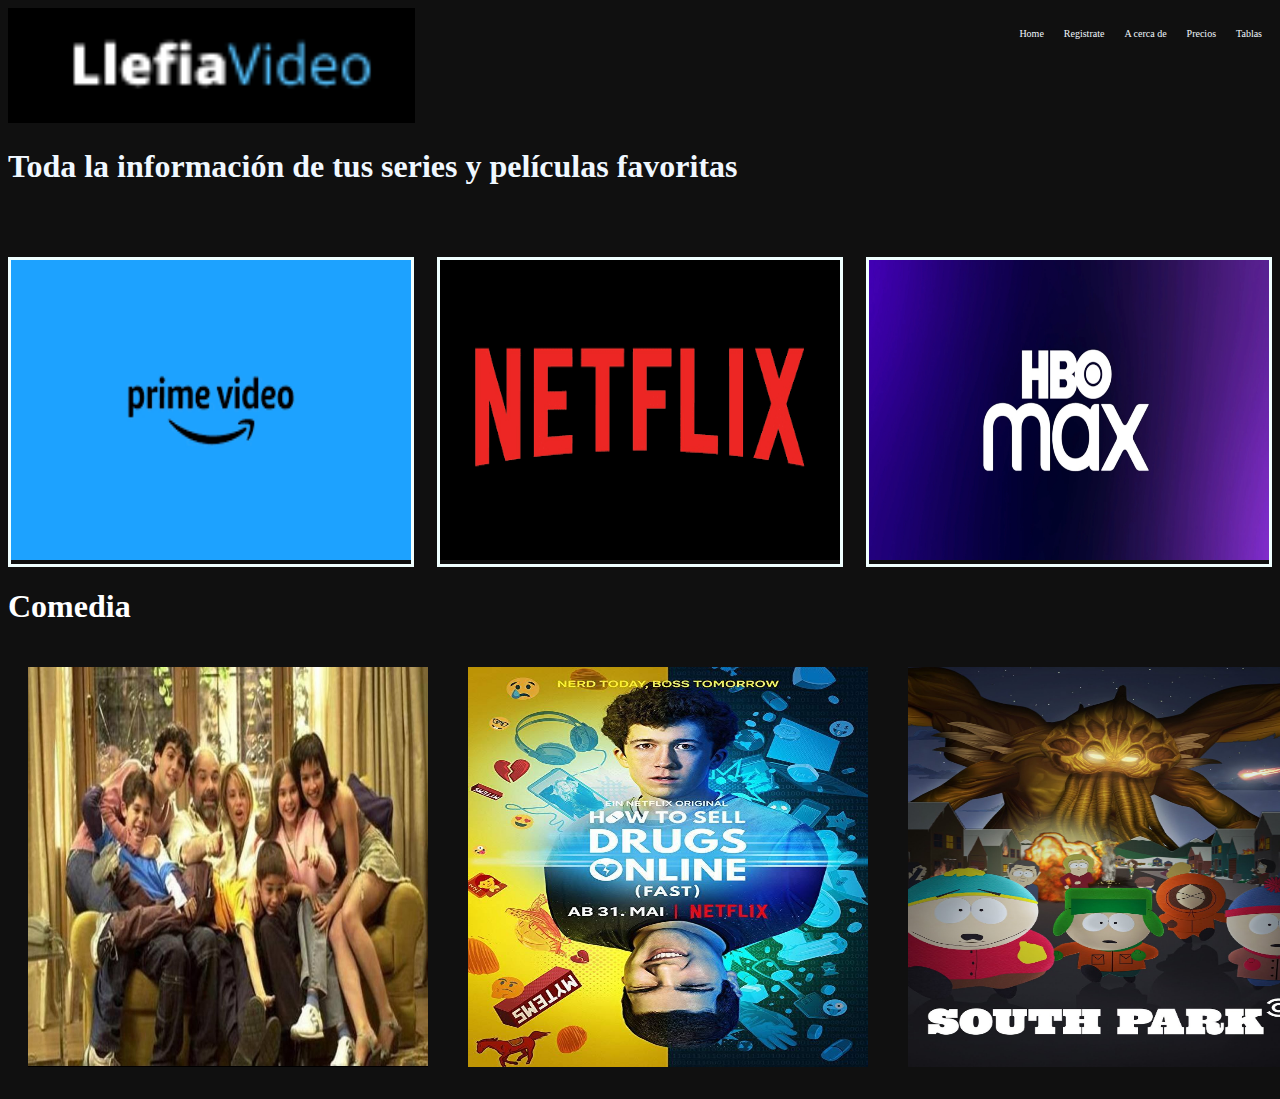
<file: index.html>
<!DOCTYPE html>
<html lang="es">
<head>
    <meta charset="UTF-8">
    <meta name="viewport" content="width=device-width, initial-scale=1.0">
    <title>Historia 4 Página principal</title>
    <link rel="stylesheet" href="css/index.css">
</head>
<body>
    <header>
        <div id="menuSuperiorderecha">
            <nav>
                <ul>
                    <li><a href="index.html">Home</a></li>
                    <li><a href="home.html">Registrate</a></li>
                    <li><a href="acercade.html">A cerca de</a></li>
                    <li><a href="precios.html">Precios</a></li>
                    <li><a href="tablas.html">Tablas</a></li>
                </ul>
            </nav>
        </div>
        <div id="imagenFondo">
        <div>
            <div id="LogoLlefia"><img src="imagenes/llefiavideo.png" alt="Logo Llefia"></div>
        </div>
        
        <div id="dispositivos">
           <div><h1>Toda la información de tus series y películas favoritas</h1></div>
        </div>
    </div>
        <div id="logos">
        <div id="logoAmazonprime"><img src="imagenes/prime.png" alt="logo de amazon prime video" class="imglogo"> </div>
        <div id="logoNetflix"><img src="imagenes/netflix.png" alt="Logo de Netflix" class="imglogo"></div>
        <div id="logoHbomax"><img src="imagenes/hbo.webp" alt="Logo de HBO max" class="imglogo"></div>
        </div>
            <div><h1>Comedia</h1></div>
        
            <div id="comedia">
            <div id="losserrano"><a href="losserrano.html"> <img src="imagenes/losserrano.jpg" alt="Los Serrano" class="imgpeliculas"></a></div>
            <div id="comovenderdrogasonline"><a href="comovenderdrogasonline.html"><img src="imagenes/comovenderdroga.jpg" alt="Como Vender Drogas Online" class="imgpeliculas"></a></div>
            <div id="southpark"><a href="#"><img src="imagenes/southpark.jpg" alt="South Park" class="imgpeliculas"></a></div>
            <div id="outerbanks"><a href="outerbanks.html"><img src="imagenes/outerbanks.jpg" alt="outerbanks" class="imgpeliculas"></a></div>
            <div id="lupin"><a href="lupin.html"><img src="imagenes/lupin.jpg" alt="lupin" class="imgpeliculas"></a></div>
            <div id="laschiclasdelcable"><a href="laschicasdelcable.html"><img src="imagenes/images.jpg" alt="laschiclasdelcable" class="imgpeliculas"></a></div>
        </div>

    </header>
    <main></main>
    <footer></footer>
</file>
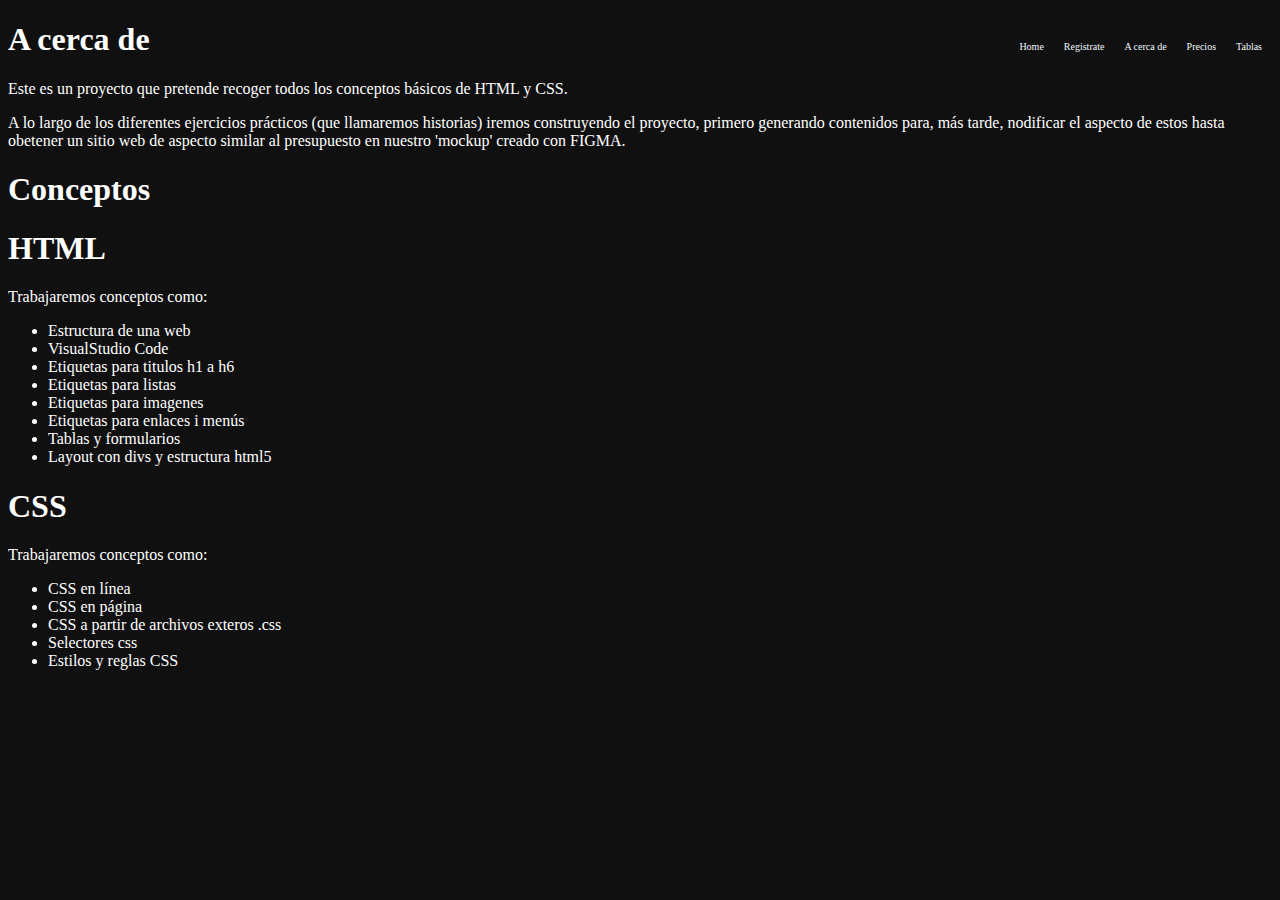
<file: acercade.html>
<!DOCTYPE html>
<html lang="es">
<head>
    <meta charset="UTF-8">
    <meta name="viewport" content="width=device-width, initial-scale=1.0">
    <title>Acerca de</title>
    <link rel="stylesheet" href="css/index.css">
</head>
<body>
    <div id="menuSuperiorderecha">
        <nav>
            <ul>
                <li><a href="index.html">Home</a></li>
                <li><a href="home.html">Registrate</a></li>
                <li><a href="acercade.html">A cerca de</a></li>
                <li><a href="precios.html">Precios</a></li>
                <li><a href="tablas.html">Tablas</a></li>
            </ul>
        </nav>
    </div>
        <h1> A cerca de </h1>
      
        <p>Este es un proyecto que pretende recoger todos los conceptos básicos de HTML y CSS.</p>
     
        <p>A lo largo de los diferentes ejercicios prácticos (que llamaremos historias) iremos construyendo el proyecto, primero generando contenidos para, más tarde, nodificar el aspecto de estos hasta obetener un sitio web de aspecto similar al presupuesto en nuestro 'mockup' creado con FIGMA.</p>

        <h1>Conceptos</h1>
        <h1>HTML</h1>
        <p>Trabajaremos conceptos como:</p>
        <div id="acercade">
        <ul>
            <li>Estructura de una web</li>
            <li>VisualStudio Code</li>
            <li>Etiquetas para titulos h1 a h6</li>
            <li>Etiquetas para listas</li>
            <li>Etiquetas para imagenes</li>
            <li>Etiquetas para enlaces i menús</li>
            <li>Tablas y formularios</li>
            <li>Layout con divs y estructura html5</li>
        </ul>
        <h1>CSS</h1>
        <p>Trabajaremos conceptos como:</p>
        <ul>
            <li>CSS en línea</li>
            <li>CSS en página</li>
            <li>CSS a partir de archivos exteros .css</li>
            <li>Selectores css</li>
            <li>Estilos y reglas CSS</li>
        </ul>
    </div>
    </body>
</html>
</file>
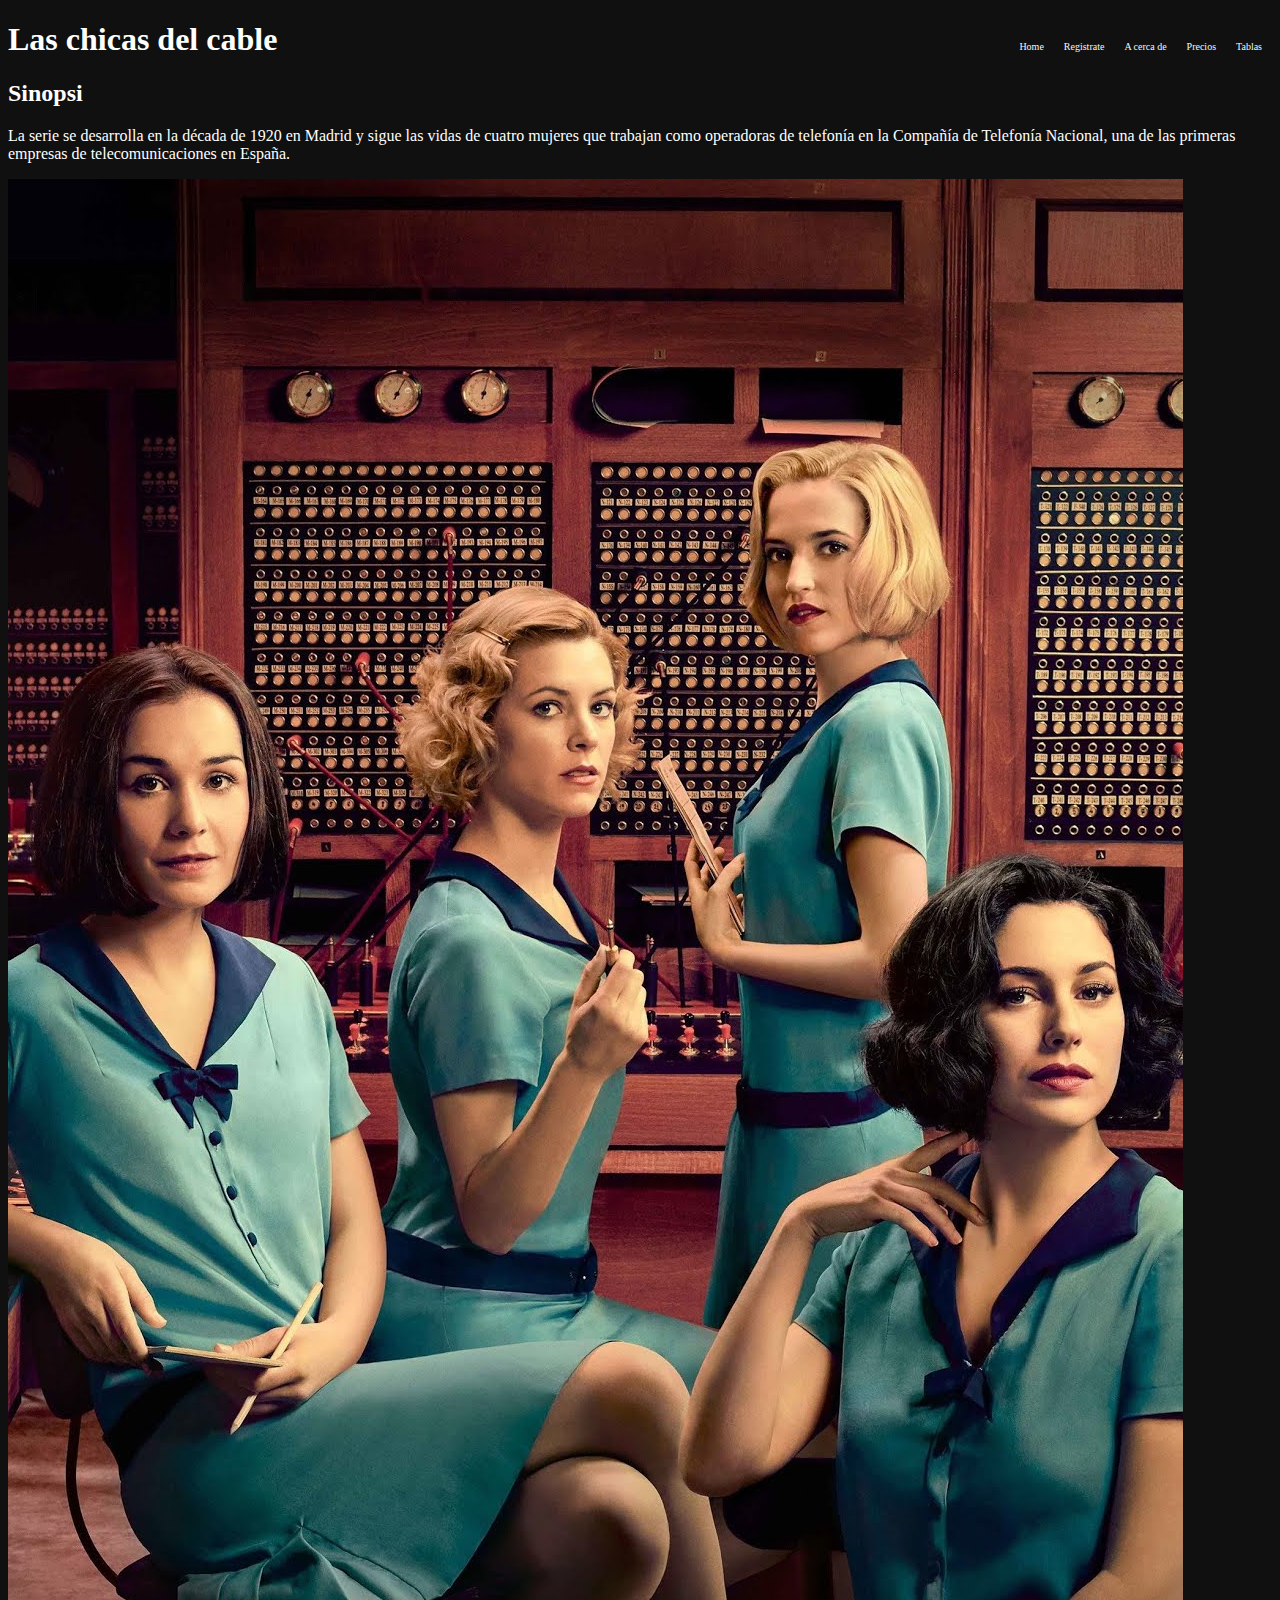
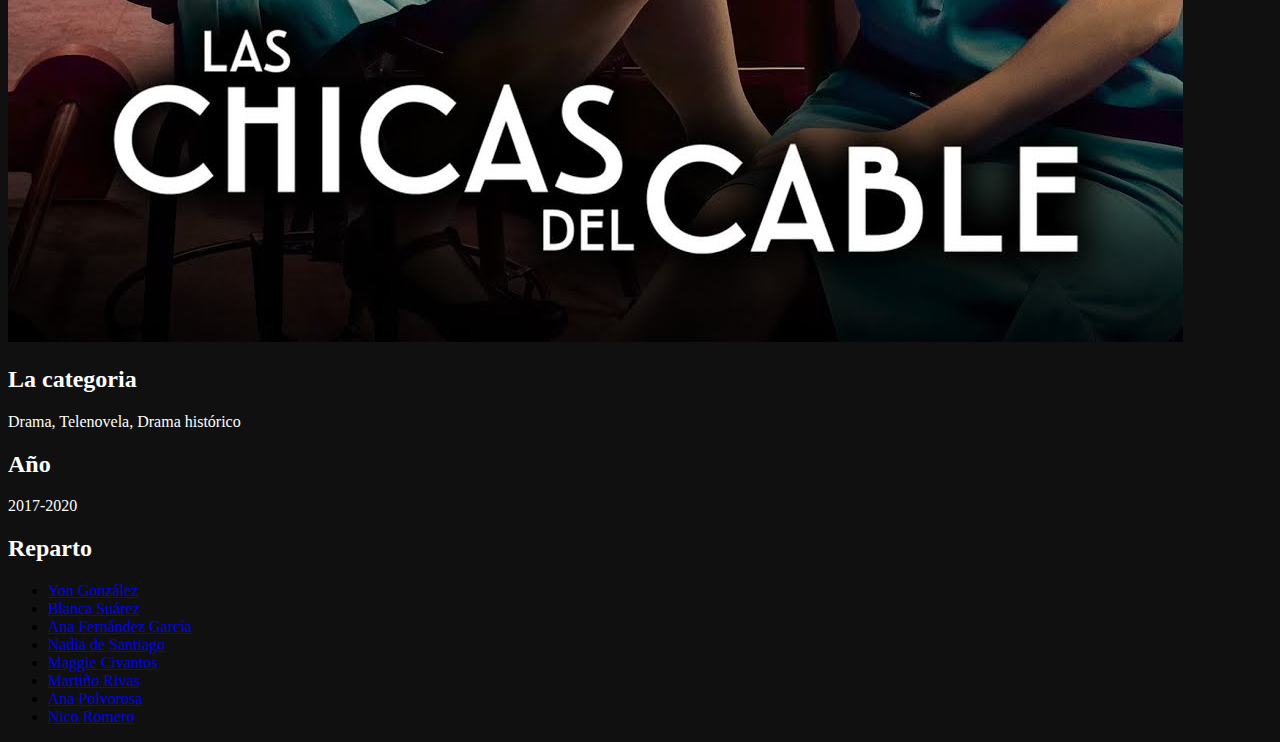
<file: laschicasdelcable.html>
<!DOCTYPE html>
<html lang="en">
<head>
    <meta charset="UTF-8">
    <meta name="viewport" content="width=device-width, initial-scale=1.0">
    <title>Serie</title>
    <link rel="stylesheet" href="css/index.css">
</head>
<body>
    <div id="menuSuperiorderecha">
        <nav>
            <ul>
                <li><a href="index.html">Home</a></li>
                <li><a href="home.html">Registrate</a></li>
                <li><a href="acercade.html">A cerca de</a></li>
                <li><a href="precios.html">Precios</a></li>
                <li><a href="tablas.html">Tablas</a></li>
            </ul>
        </nav>
    </div>
    <h1>Las chicas del cable</h1>
    <h2>Sinopsi</h2>
    <p>La serie se desarrolla en la década de 1920 en Madrid y sigue las vidas de cuatro mujeres que trabajan como operadoras de telefonía en la Compañía de Telefonía Nacional, una de las primeras empresas de telecomunicaciones en España.</p>
    <img src="imagenes/images.jpg" alt="">
    <h2>La categoria</h2>
    <p>Drama, Telenovela, Drama histórico</p>
    <h2>Año</h2>
    <p>2017-2020</p>
    <h2>Reparto</h2>
    <ul>
        <li><a href="https://es.wikipedia.org/wiki/Yon_Gonz%C3%A1lez">Yon González</a></li>
        <li><a href="https://es.wikipedia.org/wiki/Blanca_Su%C3%A1rez">Blanca Suárez</a></li>
        <li><a href="https://es.wikipedia.org/wiki/Ana_Fern%C3%A1ndez_Garc%C3%ADa">Ana Fernández García</a></li>
        <li><a href="https://es.wikipedia.org/wiki/Nadia_de_Santiago">Nadia de Santiago</a></li>
        <li><a href="https://es.wikipedia.org/wiki/Maggie_Civantos">Maggie Civantos</a></li>
        <li><a href="https://es.wikipedia.org/wiki/Marti%C3%B1o_Rivas">Martiño Rivas</a></li>
        <li><a href="https://es.wikipedia.org/wiki/Ana_Polvorosa">Ana Polvorosa</a></li>
        <li><a href="https://es.wikipedia.org/wiki/Nico_Romero">Nico Romero</a></li>
    </ul>   
</body>
</html>
</file>
<file: css/index.css>
body{
  background-color: rgb(16, 16, 16);
  
}

#menuSuperiorderecha nav ul{
  display: flex;
  font-size: 10px;
  float: right;
}
#menuSuperiorderecha nav ul li{
  list-style: none;
  padding: 10px;
}
#menuSuperiorderecha nav ul li a{
  text-decoration: none;
  color: aliceblue;
}
#logoAmazonprime{
  border-style: solid;
  border-color: azure;
}
#logoNetflix{
  border-style: solid;
  border-color: azure;
}
#logoHbomax{
  border-style: solid;
  border-color: azure;
}
#logos{
  display: flex;
}
#logos{
  justify-content: center;
}
#logos{
  justify-content: space-between;
}
#dispositivos img{
  width: 350px;
}
#dispositivos{
  display: flex;
}
#dispositivos h1{
  color: aliceblue;
}
#dispositivos{
  margin-bottom: 50px;
}
#comedia{
  color: aliceblue;
}
#comedia{
  justify-content:left;
  display: flex;
}
#losserrano{
  padding: 20px;
}
#comovenderdrogasonline{
  padding: 20px;
}
#southpark{
  padding: 20px;
}
.imglogo{
  width: 400px;
  height: 300px;
}
.imgpeliculas
{
  width: 400px;
  height: 400px;
}
label, input, h1{
  color: white;
}
table, td, th, h2, p{
  color: white;
}
#acercade{
  color: white;
}
</file>
